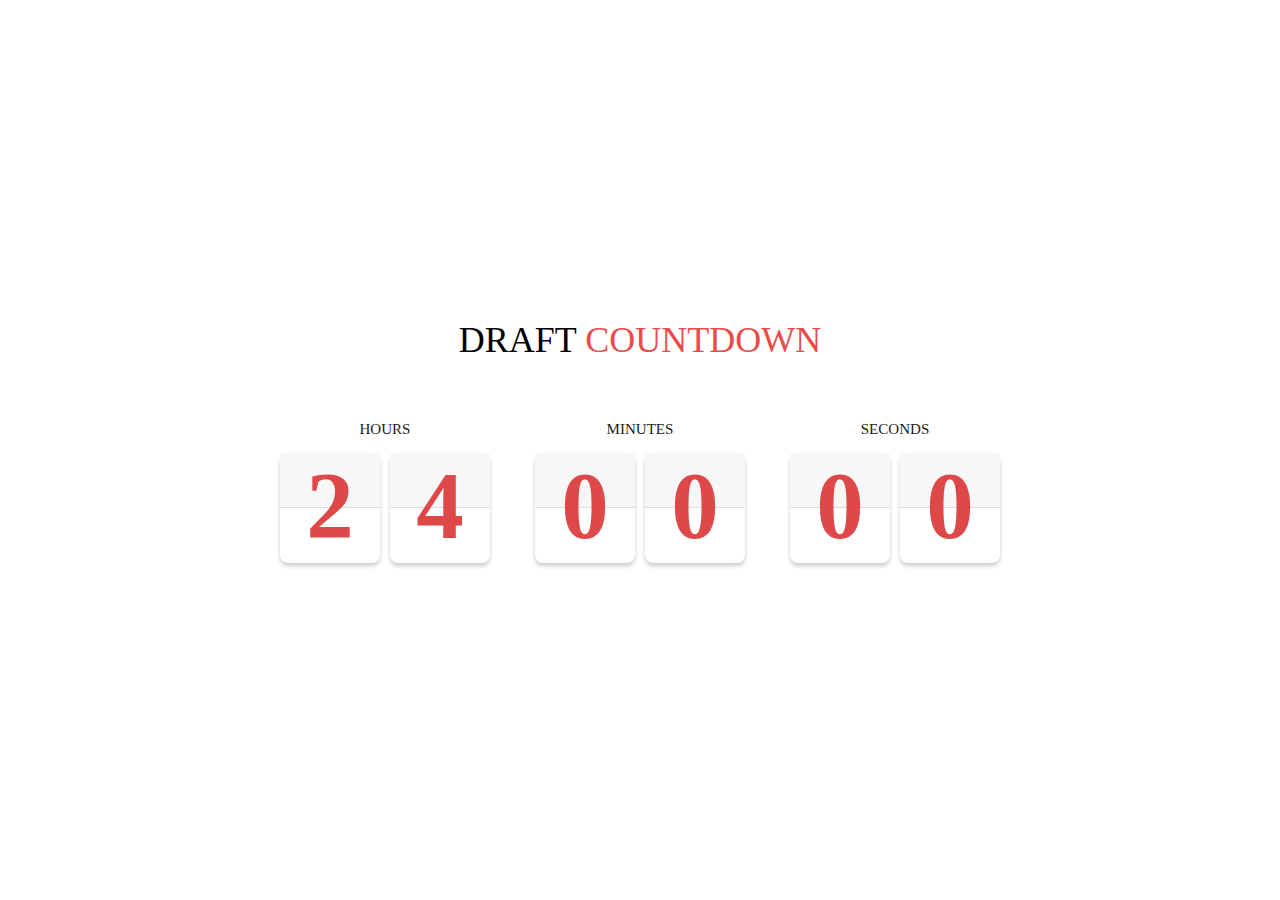
<file: countdown2.html>
<style> 

.wrap {
  position: absolute;
  bottom: 0;
  top: 0;
  left: 0;
  right: 0;
  margin: auto;
  height: 310px;
}

a {
  text-decoration: none;
  color: #1a1a1a;
}

h1 {
  margin-bottom: 60px;
  text-align: center;
  font: 300 2.25em "Lato";
  text-transform: uppercase;
}
h1 strong {
  font-weight: 400;
  color: #ea4c4c;
}

h2 {
  margin-bottom: 80px;
  text-align: center;
  font: 300 0.7em "Lato";
  text-transform: uppercase;
}
h2 strong {
  font-weight: 400;
}

.countdown {
  width: 720px;
  margin: 0 auto;
}
.countdown .bloc-time {
  float: left;
  margin-right: 45px;
  text-align: center;
}
.countdown .bloc-time:last-child {
  margin-right: 0;
}
.countdown .count-title {
  display: block;
  margin-bottom: 15px;
  font: normal 0.94em "Lato";
  color: #1a1a1a;
  text-transform: uppercase;
}
.countdown .figure {
  position: relative;
  float: left;
  height: 110px;
  width: 100px;
  margin-right: 10px;
  background-color: #fff;
  border-radius: 8px;
  -moz-box-shadow: 0 3px 4px 0 rgba(0, 0, 0, 0.2), inset 2px 4px 0 0 rgba(255, 255, 255, 0.08);
  -webkit-box-shadow: 0 3px 4px 0 rgba(0, 0, 0, 0.2), inset 2px 4px 0 0 rgba(255, 255, 255, 0.08);
  box-shadow: 0 3px 4px 0 rgba(0, 0, 0, 0.2), inset 2px 4px 0 0 rgba(255, 255, 255, 0.08);
}
.countdown .figure:last-child {
  margin-right: 0;
}
.countdown .figure > span {
  position: absolute;
  left: 0;
  right: 0;
  margin: auto;
  font: normal 5.94em/107px "Lato";
  font-weight: 700;
  color: #de4848;
}
.countdown .figure .top:after, .countdown .figure .bottom-back:after {
  content: "";
  position: absolute;
  z-index: -1;
  left: 0;
  bottom: 0;
  width: 100%;
  height: 100%;
  border-bottom: 1px solid rgba(0, 0, 0, 0.1);
}
.countdown .figure .top {
  z-index: 3;
  background-color: #f7f7f7;
  transform-origin: 50% 100%;
  -webkit-transform-origin: 50% 100%;
  -moz-border-radius-topleft: 10px;
  -webkit-border-top-left-radius: 10px;
  border-top-left-radius: 10px;
  -moz-border-radius-topright: 10px;
  -webkit-border-top-right-radius: 10px;
  border-top-right-radius: 10px;
  -moz-transform: perspective(200px);
  -ms-transform: perspective(200px);
  -webkit-transform: perspective(200px);
  transform: perspective(200px);
}
.countdown .figure .bottom {
  z-index: 1;
}
.countdown .figure .bottom:before {
  content: "";
  position: absolute;
  display: block;
  top: 0;
  left: 0;
  width: 100%;
  height: 50%;
  background-color: rgba(0, 0, 0, 0.02);
}
.countdown .figure .bottom-back {
  z-index: 2;
  top: 0;
  height: 50%;
  overflow: hidden;
  background-color: #f7f7f7;
  -moz-border-radius-topleft: 10px;
  -webkit-border-top-left-radius: 10px;
  border-top-left-radius: 10px;
  -moz-border-radius-topright: 10px;
  -webkit-border-top-right-radius: 10px;
  border-top-right-radius: 10px;
}
.countdown .figure .bottom-back span {
  position: absolute;
  top: 0;
  left: 0;
  right: 0;
  margin: auto;
}
.countdown .figure .top, .countdown .figure .top-back {
  height: 50%;
  overflow: hidden;
  -moz-backface-visibility: hidden;
  -webkit-backface-visibility: hidden;
  backface-visibility: hidden;
}
.countdown .figure .top-back {
  z-index: 4;
  bottom: 0;
  background-color: #fff;
  -webkit-transform-origin: 50% 0;
  transform-origin: 50% 0;
  -moz-transform: perspective(200px) rotateX(180deg);
  -ms-transform: perspective(200px) rotateX(180deg);
  -webkit-transform: perspective(200px) rotateX(180deg);
  transform: perspective(200px) rotateX(180deg);
  -moz-border-radius-bottomleft: 10px;
  -webkit-border-bottom-left-radius: 10px;
  border-bottom-left-radius: 10px;
  -moz-border-radius-bottomright: 10px;
  -webkit-border-bottom-right-radius: 10px;
  border-bottom-right-radius: 10px;
}
.countdown .figure .top-back span {
  position: absolute;
  top: -100%;
  left: 0;
  right: 0;
  margin: auto;
}
</style>
<!DOCTYPE html>
<html lang="en">
<head>
    <meta charset="UTF-8">
    <meta http-equiv="X-UA-Compatible" content="IE=edge">
    <meta name="viewport" content="width=device-width, initial-scale=1.0">
    <title>Document</title>
</head>
<body>
    <div class="wrap">  
        <h1>Draft <strong>Countdown</strong></h1>
      
        <div class="countdown">
          <div class="bloc-time hours" data-init-value="24">
            <span class="count-title">Hours</span>
      
            <div class="figure hours hours-1">
              <span class="top">2</span>
              <span class="top-back">
                <span>2</span>
              </span>
              <span class="bottom">2</span>
              <span class="bottom-back">
                <span>2</span>
              </span>
            </div>
      
            <div class="figure hours hours-2">
              <span class="top">4</span>
              <span class="top-back">
                <span>4</span>
              </span>
              <span class="bottom">4</span>
              <span class="bottom-back">
                <span>4</span>
              </span>
            </div>
          </div>
      
          <div class="bloc-time min" data-init-value="0">
            <span class="count-title">Minutes</span>
      
            <div class="figure min min-1">
              <span class="top">0</span>
              <span class="top-back">
                <span>0</span>
              </span>
              <span class="bottom">0</span>
              <span class="bottom-back">
                <span>0</span>
              </span>        
            </div>
      
            <div class="figure min min-2">
             <span class="top">0</span>
              <span class="top-back">
                <span>0</span>
              </span>
              <span class="bottom">0</span>
              <span class="bottom-back">
                <span>0</span>
              </span>
            </div>
          </div>
      
          <div class="bloc-time sec" data-init-value="0">
            <span class="count-title">Seconds</span>
      
              <div class="figure sec sec-1">
              <span class="top">0</span>
              <span class="top-back">
                <span>0</span>
              </span>
              <span class="bottom">0</span>
              <span class="bottom-back">
                <span>0</span>
              </span>          
            </div>
      
            <div class="figure sec sec-2">
              <span class="top">0</span>
              <span class="top-back">
                <span>0</span>
              </span>
              <span class="bottom">0</span>
              <span class="bottom-back">
                <span>0</span>
              </span>
            </div>
          </div>
        </div>
      </div>

    <script> 
        // Create Countdown
    var Countdown = {
    
    // Backbone-like structure
    $el: $('.countdown'),
    
    // Params
    countdown_interval: null,
    total_seconds     : 0,
    
    // Initialize the countdown  
    init: function() {
        
        // DOM
        this.$ = {
        hours  : this.$el.find('.bloc-time.hours .figure'),
        minutes: this.$el.find('.bloc-time.min .figure'),
        seconds: this.$el.find('.bloc-time.sec .figure')
        };

        // Init countdown values
        this.values = {
            hours  : this.$.hours.parent().attr('data-init-value'),
            minutes: this.$.minutes.parent().attr('data-init-value'),
            seconds: this.$.seconds.parent().attr('data-init-value'),
        };
        
        // Initialize total seconds
        this.total_seconds = this.values.hours * 60 * 60 + (this.values.minutes * 60) + this.values.seconds;

        // Animate countdown to the end 
        this.count();    
    },
    
    count: function() {
        
        var that    = this,
            $hour_1 = this.$.hours.eq(0),
            $hour_2 = this.$.hours.eq(1),
            $min_1  = this.$.minutes.eq(0),
            $min_2  = this.$.minutes.eq(1),
            $sec_1  = this.$.seconds.eq(0),
            $sec_2  = this.$.seconds.eq(1);
        
            this.countdown_interval = setInterval(function() {

            if(that.total_seconds > 0) {

                --that.values.seconds;              

                if(that.values.minutes >= 0 && that.values.seconds < 0) {

                    that.values.seconds = 59;
                    --that.values.minutes;
                }

                if(that.values.hours >= 0 && that.values.minutes < 0) {

                    that.values.minutes = 59;
                    --that.values.hours;
                }

                // Update DOM values
                // Hours
                that.checkHour(that.values.hours, $hour_1, $hour_2);

                // Minutes
                that.checkHour(that.values.minutes, $min_1, $min_2);

                // Seconds
                that.checkHour(that.values.seconds, $sec_1, $sec_2);

                --that.total_seconds;
            }
            else {
                clearInterval(that.countdown_interval);
            }
        }, 1000);    
    },
    
    animateFigure: function($el, value) {
        
        var that         = this,
            $top         = $el.find('.top'),
            $bottom      = $el.find('.bottom'),
            $back_top    = $el.find('.top-back'),
            $back_bottom = $el.find('.bottom-back');

        // Before we begin, change the back value
        $back_top.find('span').html(value);

        // Also change the back bottom value
        $back_bottom.find('span').html(value);

        // Then animate
        TweenMax.to($top, 0.8, {
            rotationX           : '-180deg',
            transformPerspective: 300,
            ease                : Quart.easeOut,
            onComplete          : function() {

                $top.html(value);

                $bottom.html(value);

                TweenMax.set($top, { rotationX: 0 });
            }
        });

        TweenMax.to($back_top, 0.8, { 
            rotationX           : 0,
            transformPerspective: 300,
            ease                : Quart.easeOut, 
            clearProps          : 'all' 
        });    
    },
    
    checkHour: function(value, $el_1, $el_2) {
        
        var val_1       = value.toString().charAt(0),
            val_2       = value.toString().charAt(1),
            fig_1_value = $el_1.find('.top').html(),
            fig_2_value = $el_2.find('.top').html();

        if(value >= 10) {

            // Animate only if the figure has changed
            if(fig_1_value !== val_1) this.animateFigure($el_1, val_1);
            if(fig_2_value !== val_2) this.animateFigure($el_2, val_2);
        }
        else {

            // If we are under 10, replace first figure with 0
            if(fig_1_value !== '0') this.animateFigure($el_1, 0);
            if(fig_2_value !== val_1) this.animateFigure($el_2, val_1);
        }    
    }
    };

    // Let's go !
    Countdown.init();
    </script>
</body>
</html>
</file>
